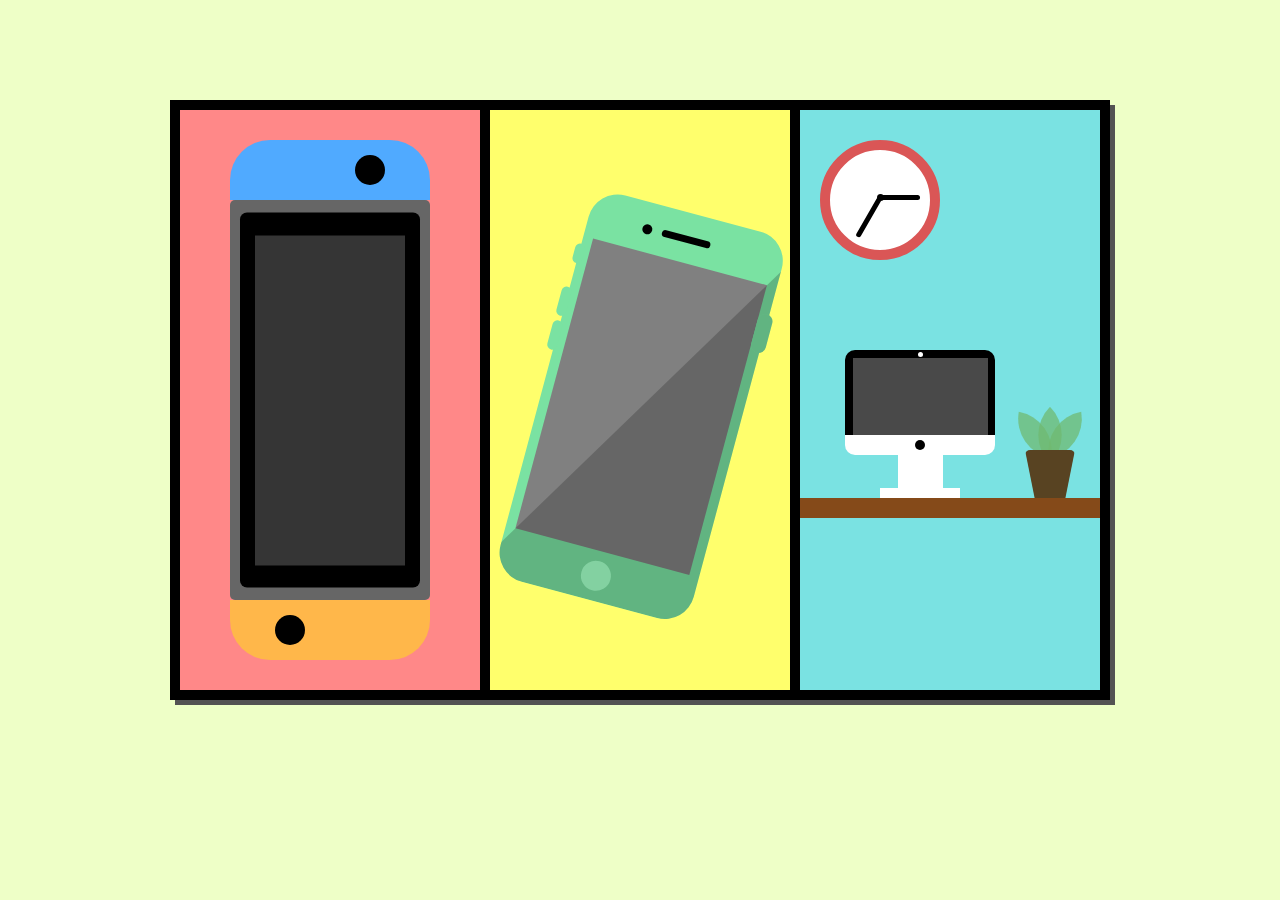
<file: comic.html>
<!-- /exercises/09-comic.html -->
<!DOCTYPE html>
<html>
  <head>
    <title>My Comic Title</title>
    <link rel="stylesheet" type="text/css" href="comic.css">
  </head>
  <body>
    <div id="canvas" class="black">
      <div class="black-spacing-top black"></div>

      <div class="black-spacing-middle black right"></div>

      <div class="box right teal">
        <div id="main" class="center">
          <div id="computer" class="black round-corner">
            <div id="computer1"></div>
            <div id="computer2"  class="center white">
              <div id="computerdot" class="circle black"></div>
            </div>  
          </div>
        </div>
        <div id="computerdot2" class="white circle"></div>
        <div id="computer3" class="white"></div>
        <div id="computer4" class="white"></div>
        <div id="desk" class="brown"></div>
        <div id="clock" class="white">
          <div id="hourhand" class="black"></div>
          <div id="minhand" class="black"></div>
          <div id="clock-dot" class="black"></div>
        </div>
        <div id="Pplant">
          <div id="plant"></div>
          <div id="plant1"></div>
          <div id="plant2"></div>
        </div>
        <div id="pot"></div>
      </div>

      <div class="black-spacing-middle black right"></div>

      <div class="box right yellow center">
        <div id="phoneparent" class="center">
          <div id="Pphone">
            <div id="speaker" class="black"></div>

            <div id="phone" class="phone-color center">
              <div id="phone-screen" class="grey"></div>
              <div id="shadow"></div>
            </div>

            <div id="home-button" class="phone-button circle"></div>

            <div id="dotty" class="black circle"></div>

            <div id="button" class="phone-color">
              <div id="button-shadow"></div>
            </div>

            <div id="button2" class="phone-color"></div>

            <div id="button3" class="phone-color"></div>

            <div id="button4" class="phone-color"></div>

          </div>
        </div>
      </div>

      <div class="black-spacing-middle black right"></div>



      <div class="box right red center">

        <div id="switch-parent">
          <div id="switch">
            <div id="switch-middle">
              <div id="screen-mid">
                <div id="screen"></div>
              </div>

            </div>
            <div id="joycon1">
              <div id="stick1" class="black circle"></div>
            </div>
            <div id="joycon2">
              <div id="stick2" class="black circle"></div>
            </div>
          </div>



        </div>



      </div>

      <div class="black-spacing-middle black right"></div>

    </div>

  </body>
</html>
</file>
<file: comic.css>
body, html {
  background-color:#eeffc7;
}


#canvas {
  position: relative;
  height: 600px;
  width: 940px;
  margin-left: auto;
  margin-right: auto;
  margin-top: 100px;
  box-shadow: 5px 5px 0px rgb(83, 83, 83);
}

#computer {
  height: 100px;
  width: 150px;
}

#computer1 {
  position: relative;
  height: 85px;
  width: 135px;
  left: 7.5px;
  top: 7.5px;
  background-color: rgb(73, 73, 73);
}

#computer2 {
  position: relative;
  height: 20px;
  width: 150px;
  border-radius: 0px 0px 10px 10px;
  z-index: 1;
}

#computer3 {
  position: relative;
  height: 40px;
  width: 45px;
  margin-left: auto;
  margin-right: auto;
  top: 320px;
  left: -30px;
}

#computer4 {
  position: relative;
  height: 10px;
  width: 80px;
  margin-left: auto;
  margin-right: auto;
  top: 320px;
  left: -30px;
}

#computerdot {
  height: 10px;
  width: 10px
}

#computerdot2 {
  position: relative;
  height: 5px;
  width: 5px;
  left: 117.5px;
  top: 233px;
}

#desk {
  position: relative;
  height: 20px;
  width: 300px;
  margin-left: auto;
  margin-right: auto;
  top: 320px;
  z-index: 1;
}


#main {
  position: absolute;
  height: 580px;
  width: 300px;
  left: -30px;
}

#clock {
  position: absolute;
  height: 100px;
  width: 100px;
  border-radius: 50%;
  border: 10px solid rgb(218, 86, 86);
  left: 20px;
  top: 30px;
}

#clock-dot {
  position: relative;
  height: 7px;
  width: 7px;
  border-radius: 50%;
  margin-left: auto;
  margin-right: auto;
  top: 34px;
}

#hourhand {
  position: relative;
  height:5px;
  width: 40px;
  border-radius: 5px;
  top: 45px;
  left: 50px;
}

#minhand {
  position: relative;
  height:4.5px;
  width: 45px;
  border-radius: 5px;
  transform: rotate(300deg);
  top: 60px;
  left: 16px;
}

#phoneparent {
  position: relative;
  height: 580px;
  width: 300px;
  transform: rotate(15deg);
  left: 3px;
}

#Pphone {
  position: relative;
  height: 410px;
  width: 210px;
}

#phone {
  position: relative;
  height: 400px;
  width: 200px;
  left: 5px;
  top: 5px;
  border-radius: 30px;
  overflow: hidden;
  z-index: 1;
}

#phone-screen {
  position: relative;
  height: 300px;
  width: 180px;
  z-index: 2;
}

#speaker {
  position: relative;
  height: 7px;
  width: 50px;
  margin-left: auto;
  margin-right: auto;
  top: 35px;
  z-index: 2;
  border-radius: 30px;
}

#home-button {
  position: absolute;
  height: 30px;
  width: 30px;
  left: 50%;
  transform: translate(-50%);
  top: 372px;
  z-index: 2;
}

#dotty {
  position: absolute;
  height: 10px;
  width: 10px;
  top: 33.5px;
  left: 60px;
  z-index: 2;
}

#button {
  position: absolute;
  width: 15px;
  height: 40px;
  border-radius: 10px;
  top: 90px;
  left: 195px;
  z-index: 1;
}

#button-shadow {
  position: absolute;
  width: 15px;
  height: 40px;
  border-radius: 10px;
  z-index: 1;
  background-color: rgba(0, 0, 0, 0.200);
}

#button2 {
  position: absolute;
  width: 10px;
  height: 20px;
  border-radius: 5px;
  top: 70px;
  z-index: 1;
}

#button3 {
  position: absolute;
  width: 10px;
  height: 30px;
  border-radius: 5px;
  top: 115px;
  left: -2px;
  z-index: 1;
}

#button4 {
  position: absolute;
  width: 10px;
  height: 30px;
  border-radius: 5px;
  top: 150px;
  left: -2px;
  z-index: 1;
}

#shadow {
  position: absolute;
  width: 0;
  height: 0;
  border-bottom: 400px solid rgba(0, 0, 0, 0.200);
  border-left: 240px solid transparent;
  z-index: 10; 

}


#pot {
  position: absolute;
  border-top: 50px solid rgb(88, 67, 34);
  border-left: 10px solid transparent;
  border-right: 10px solid transparent;
  height: 0;
  width: 30px;
  border-radius: 5px;
  left: 225px;
  top: 340px;
}

:root {
  --leaf-size: 40px;
}

#Pplant {
  position: absolute;
  width: 100px;
  height: 100px;
  left: 230px;
  top: 305px;
}


#plant {
  position: absolute;
  transform: rotate(-10deg);
  width: var(--leaf-size);
  height: var(--leaf-size);
  background: rgba(112, 185, 112, 0.733);
  border-radius: var(--leaf-size) 0;
  left: 15px;
}

#plant1 {
  position: absolute;
  transform: rotate(10deg);
  width: var(--leaf-size);
  height: var(--leaf-size);
  background: rgba(112, 185, 112, 0.733);
  border-radius:0 var(--leaf-size);
  left: -15px;
}

#plant2 {
  position: absolute;
  transform: rotate(-45deg);
  width: var(--leaf-size);
  height: var(--leaf-size);
  background: rgba(112, 185, 112, 0.733);
  border-radius: var(--leaf-size) 0;
}

#switch-parent {
  position: absolute;
  height: 560px;
  width: 240px;
  /* transform: rotate(90deg);
  left: 300px; */
}

#switch{
  position: relative;
  height: 540px;
  width: 220px;
  top: 10px;
  left: 10px;
}

#switch-middle {
  position: relative;
  width: 200px;
  height: 400px;
  background-color: rgb(102, 102, 102);
  left: 50%;
  top: 50%;
  transform: translate(-50%, -50%);
  border-radius: 5px;
}

#screen-mid {
  position: relative;
  width: 180px;
  height: 375px;
  background-color: rgb(0, 0, 0);
  left: 50%;
  top: 50%;
  transform: translate(-50%, -50%);
  border-radius: 7px;
}

#screen {
  position: relative;
  width: 150px;
  height: 330px;
  background-color: rgb(53, 53, 53);
  left: 50%;
  top: 50%;
  transform: translate(-50%, -50%);
}


#joycon1 {
  position: relative;
  width: 200px;
  height: 60px;
  background-color: rgb(80, 170, 255);
  left: 50%;
  transform: translate(-50%);
  top:-390px;
  border-radius: 40px 40px 0 0;
}

#joycon2 {
  position: relative;
  width: 200px;
  height: 60px;
  background-color: rgb(255, 183, 74);
  left: 50%;
  transform: translate(-50%);
  top: 10px;
  border-radius: 0 0 40px 40px;
}

#stick1 {
  position: absolute;
  height: 30px;
  width: 30px;
  top: 15px;
  left: 125px;
}

#stick2 {
  position: absolute;
  height: 30px;
  width: 30px;
  top: 15px;
  left: 45px;
}




.box {
  position: relative;
  height: 580px;
  width: 300px;
}

.right {
  float: right;
}

.circle {
  border-radius: 50%;
  display: inline-block;
}

.round-corner {
  border-radius: 10px;
}

.black-spacing-top {
  position: relative;
  height: 10px;
  width: 940px;
}

.black-spacing-middle {
  height: 580px;
  width: 10px;
}

.border {
  border: 10px solid black;
}

.black {
  background-color: black;
}

.blue {
  background-color: blue;
}

.brown {
  background-color: rgb(133, 74, 25);
}

.azure {
  background-color: azure;
}

.teal {
  background-color: rgb(122, 226, 226);
}

.phone-color {
  background-color: rgb(122, 226, 162);
}

.phone-button {
  background-color: rgb(131, 209, 161);
}

.yellow {
  background-color: rgb(255, 255, 108);
}

.orange {
  background-color: orange;
}

.grey {
  background-color: grey;
}

.red {
  background-color: rgb(255, 136, 136);
}

.green {
  background-color: green;
}

.white {
  background-color: white;
}

.center {
  display: flex;
  justify-content: center;
  align-items: center;
}
</file>
